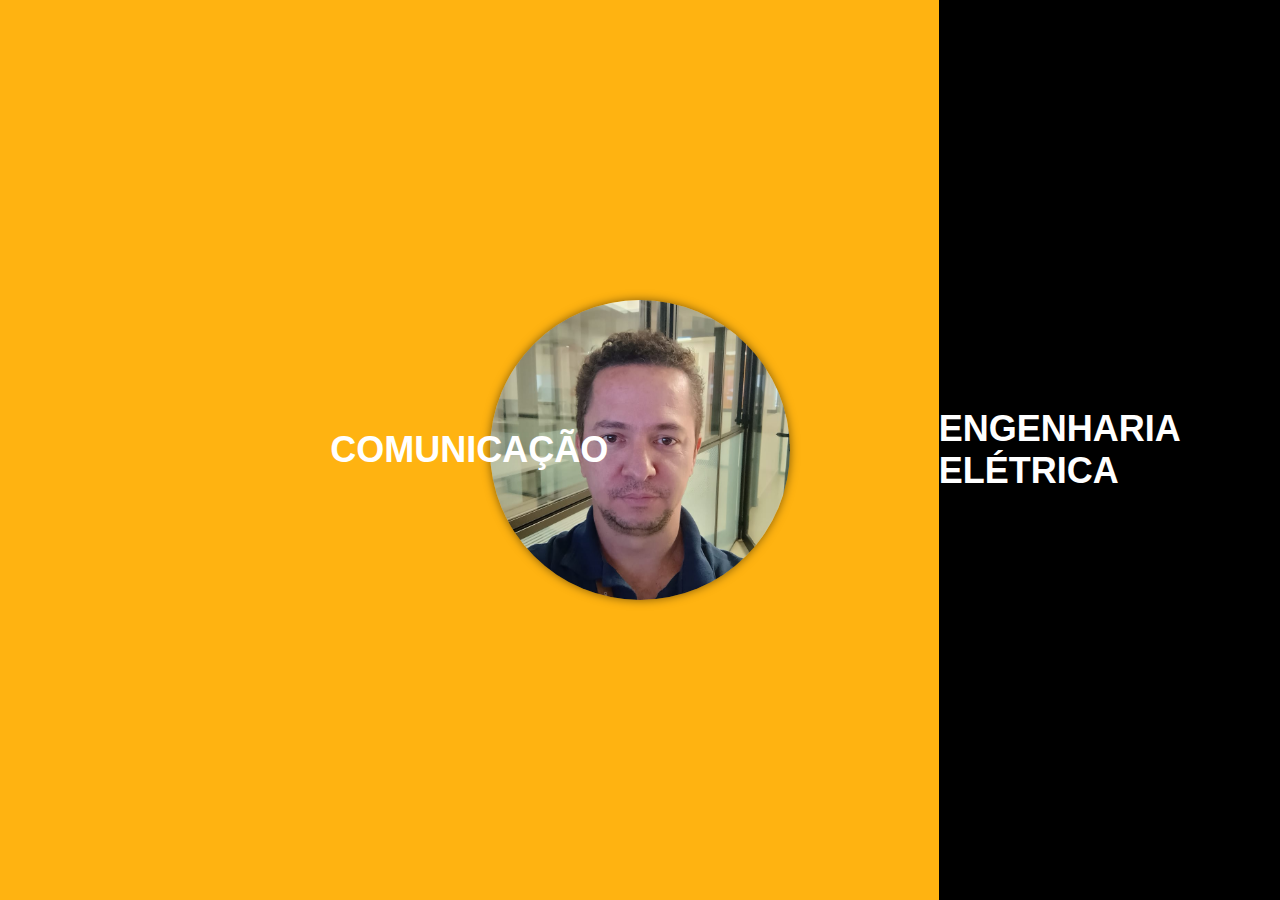
<file: My_site/index.html>
<!DOCTYPE html>
<html lang="pt-BR">
<head>
  <meta charset="UTF-8">
  <meta name="viewport" content="width=device-width, initial-scale=1.0">
  <title>Dyuliano Magalhães - Minha Jornada</title>
  <link rel="stylesheet" href="css/style.css">
  <link rel="preconnect" href="https://fonts.googleapis.com">
      <link rel="preconnect" href="https://fonts.gstatic.com" crossorigin>
      <link href="https://fonts.googleapis.com/css2?family=Open+Sans:wght@400;700&display=swap" rel="stylesheet">
  <style>
    body, html {
      margin: 0;
      padding: 0;
      font-family: Arial, sans-serif;
      overflow: auto; /* Permite rolar a página se o conteúdo for maior que a tela */
      width: 100%;
      height: 100%;
      display: flex; /* Adiciona flexbox ao body para alinhar os elementos */
      justify-content: space-between; /* Centraliza os elementos horizontalmente */
      align-items: center; /* Centraliza os elementos verticalmente (opcional, dependendo do layout desejado) */
    }
  
    .container {
      display: flex;
      width: 100%;
      height: 100vh;
    }
  
    .side {
      display: flex;
      justify-content: center;
      align-items: center;
      text-transform: uppercase;
      cursor: pointer;
      transition: flex 0.5s ease-in-out;
      color: white;
      text-decoration: none;
      flex: 1; /* Faz com que os lados ocupem a mesma largura inicialmente */
    }
  
    .marketing {
      background-color: rgba(255, 174, 0, 0.932); /* Laranja para Marketing */
    }
  
    .engenharia {
      background-color: #000; /* Preto para Engenharia */
    }
  
    .side:hover {
      flex: 60%; /* Expande um pouco ao passar o mouse */
      transition: flex 0.3s ease-in-out;
    }
  
    .side h1 {
      font-size: 36px;
      margin: 0;
      position: relative;
      z-index: 2;
    }
  
    .center {
      width: 300px;
      height: 300px;
      border-radius: 50%;
      overflow: hidden;
      box-shadow: 0 0 10px rgba(0, 0, 0, 0.5);
      position: absolute; /* Posiciona a foto sobre os lados */
      top: 50%;
      left: 50%;
      transform: translate(-50%, -50%);
      z-index: 1; /* Garante que a foto fique acima dos lados */
    }
  
    .center img {
      width: 100%;
      height: 100%;
      object-fit: cover;
    }
  </style>
  <body>
  <div class="container">
    <a href="comunicacao.html" class="side marketing">
      <h1>Comunicação</h1>
    </a>
  
    <div class="center">
      <img src="assets/images/dyuliano.jpg" alt="Dyuliano Magalhães">
    </div>
  
    <a href="engenharia.html" class="side engenharia">
      <h1>Engenharia Elétrica</h1>
    </a>
  
    <script src="js/scripty.js"></script>
</body>
</file>
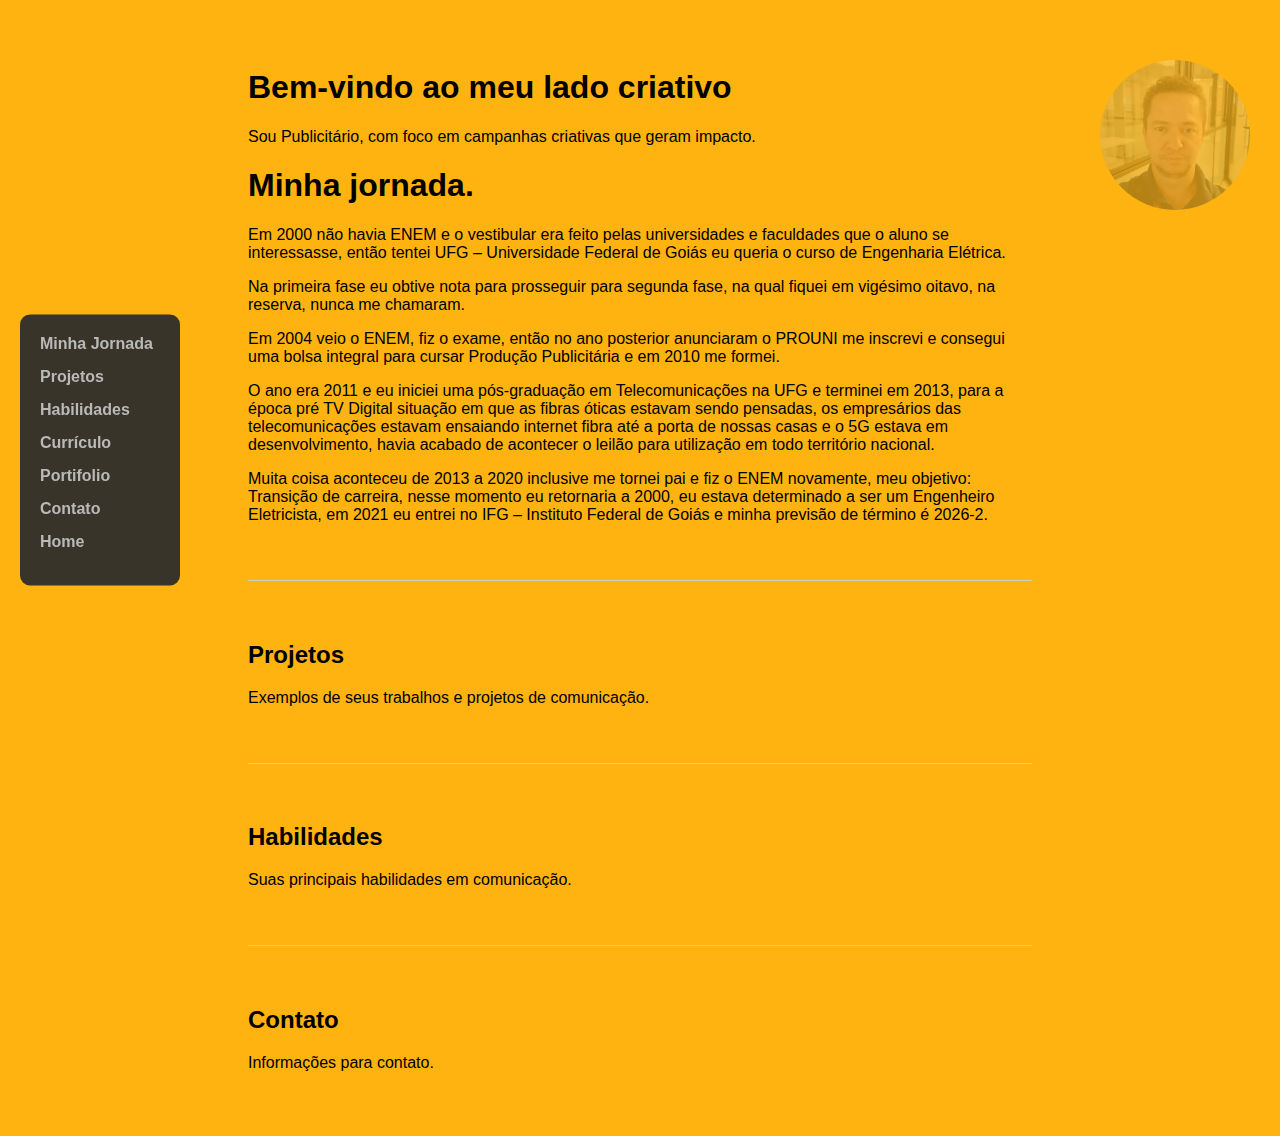
<file: My_site/comunicacao.html>
<!DOCTYPE html>
<html lang="pt-BR">
<head>
  <meta charset="UTF-8">
  <meta name="viewport" content="width=device-width, initial-scale=1.0">
  <title>Comunicação - Dyuliano Magalhães</title>
  <link rel="stylesheet" href="css/style.css">
  <link rel="preconnect" href="https://fonts.googleapis.com">
  <link rel="preconnect" href="https://fonts.gstatic.com" crossorigin>
  <link href="https://fonts.googleapis.com/css2?family=Open+Sans:wght@400;700&display=swap" rel="stylesheet">
  <style>
    body {
      /* ... outros estilos ... */
    .profile-image {
      width: 300px; /* Ou o tamanho desejado */
      height: 300px; /* Ou o tamanho desejado */
      border-radius: 50%;
      overflow: hidden;
      position: fixed; /* Para posicionar na tela */
      top: 50%;
      left: 50%;
      transform: translate(-50%, -50%);
      opacity: 1; /* Totalmente visível inicialmente */
      transition: top 1s ease-in-out, left 1s ease-in-out, opacity 1s ease-in-out; /* Transições suaves */
    z-index: 999;
  }

    .profile-image img {
      width: 100%;
      height: 100%;
      object-fit: cover;
    }

    .profile-image.animate {
      top: 60px; /* Posição final no topo */
      left: calc(100% - 180px); /* Posição final à direita (ajuste o valor conforme o tamanho) */
      transform: translate(0, 0); /* Remove a translação */
      opacity: 0.3; /* Esmaecido */
      width: 150px; /* Metade do tamanho inicial */
      height: 150px; /* Metade do tamanho inicial */
    }
    /* ... outros estilos ... */
    
      background-color: rgba(255, 174, 0, 0.932);
      color: #333;
    }

    .container-comunicacao {
      display: flex;
      min-height: 100vh;
    }

    nav {
      width: 120px;
      background-color:  rgba(43, 43, 43, 0.932);
      border-radius: 10px;
      padding: 20px;
      position: fixed;
      left: 20px;
      top: 50%;
      transform: translateY(-50%);
    }

    nav ul {
      list-style: none;
      padding: 0;
      margin: 0;
    }

    nav ul li {
      margin-bottom: 15px;
    }

    nav ul li a {
      text-decoration: none;
      color: #b9b9b9;
      font-weight: bold;
      transition: color 0.3s ease-in-out;
    }

    nav ul li a:hover {
      color: #fff;
      background-color: #333;
      padding: 5px 10px;
      border-radius: 5px;
    }

    .content {
      flex-grow: 1;
      padding: 0px;
      margin-left: 240px; /* Espaço para o menu lateral */
      margin-right: 240px; /* Espaço para o menu lateral */
    }

    .section {
      padding: 40px 0;
      border-bottom: 1px solid #ccc;
    }

    .section:last-child {
      border-bottom: none;
    }

    h2, p, h1 {
      color: #000000;
    }
  </style>
</head>
<body>
  <div class="container-comunicacao">
    <nav>
      <ul>
        <li><a href="#sobre">Minha Jornada</a></li>
        <li><a href="#projetos">Projetos</a></li>
        <li><a href="#habilidades">Habilidades</a></li>
        <li><a href="#curriculo">Currículo</a></li>
        <li><a href="#portfolio">Portifolio</a></li>
        <li><a href="#contato">Contato</a></li>
        <li><a href="index.html">Home</a></li>
      </ul>
    </nav>
    <div class="profile-image">
      <img src="assets/images/dyuliano.jpg" alt="Dyuliano Magalhães">
    </div>
    <div class="content">
      <section id="sobre" class="section">
        <h1>Bem-vindo ao meu lado criativo</h1>
        
        <p>Sou Publicitário, com foco em campanhas criativas que geram impacto.</p>
        
        <h1>Minha jornada.</h1>

        <p>Em 2000 não havia ENEM e o vestibular era feito pelas universidades e faculdades que o aluno se interessasse, então tentei UFG – Universidade Federal de Goiás eu queria o curso de Engenharia Elétrica.</p>
        
        <p>Na primeira fase eu obtive nota para prosseguir para segunda fase, na qual fiquei em vigésimo oitavo, na reserva, nunca me chamaram.</p>
        
        <p>Em 2004 veio o ENEM, fiz o exame, então no ano posterior anunciaram o PROUNI me inscrevi e consegui uma bolsa integral para cursar Produção Publicitária e  em 2010 me formei.</p>
        
        <p>O ano era 2011 e eu iniciei uma pós-graduação em Telecomunicações na UFG e terminei em 2013, para a época pré TV Digital situação em que as fibras óticas estavam sendo pensadas, os empresários das telecomunicações estavam ensaiando internet fibra até a porta de nossas casas e o 5G estava em desenvolvimento, havia acabado de acontecer o leilão para utilização em todo território nacional.</p>
        
        <p>Muita coisa aconteceu de 2013 a 2020 inclusive  me tornei pai e fiz o ENEM novamente, meu objetivo: Transição de carreira, nesse momento eu retornaria a 2000, eu estava determinado a ser um Engenheiro Eletricista, em 2021 eu entrei no IFG – Instituto Federal de Goiás e minha previsão de término é 2026-2.</p>
      </section>

      <section id="projetos" class="section">
        <h2>Projetos</h2>
        <p>Exemplos de seus trabalhos e projetos de comunicação.</p>
      </section>

      <section id="habilidades" class="section">
        <h2>Habilidades</h2>
        <p>Suas principais habilidades em comunicação.</p>
      </section>

      <section id="contato" class="section">
        <h2>Contato</h2>
        <p>Informações para contato.</p>
      </section>

    </div>
  </div>
  <script src="js/scripty.js"></script>
  <script>
    window.onload = function() {
      const profileImage = document.querySelector('.profile-image');
      if (profileImage) {
        // Adiciona a classe 'animate' após um pequeno delay para garantir que os estilos iniciais sejam aplicados
        setTimeout(() => {
          profileImage.classList.add('animate');
        }, 100); // Ajuste o delay se necessário
      }
    };
  </script>
  </body>
</html>
</file>
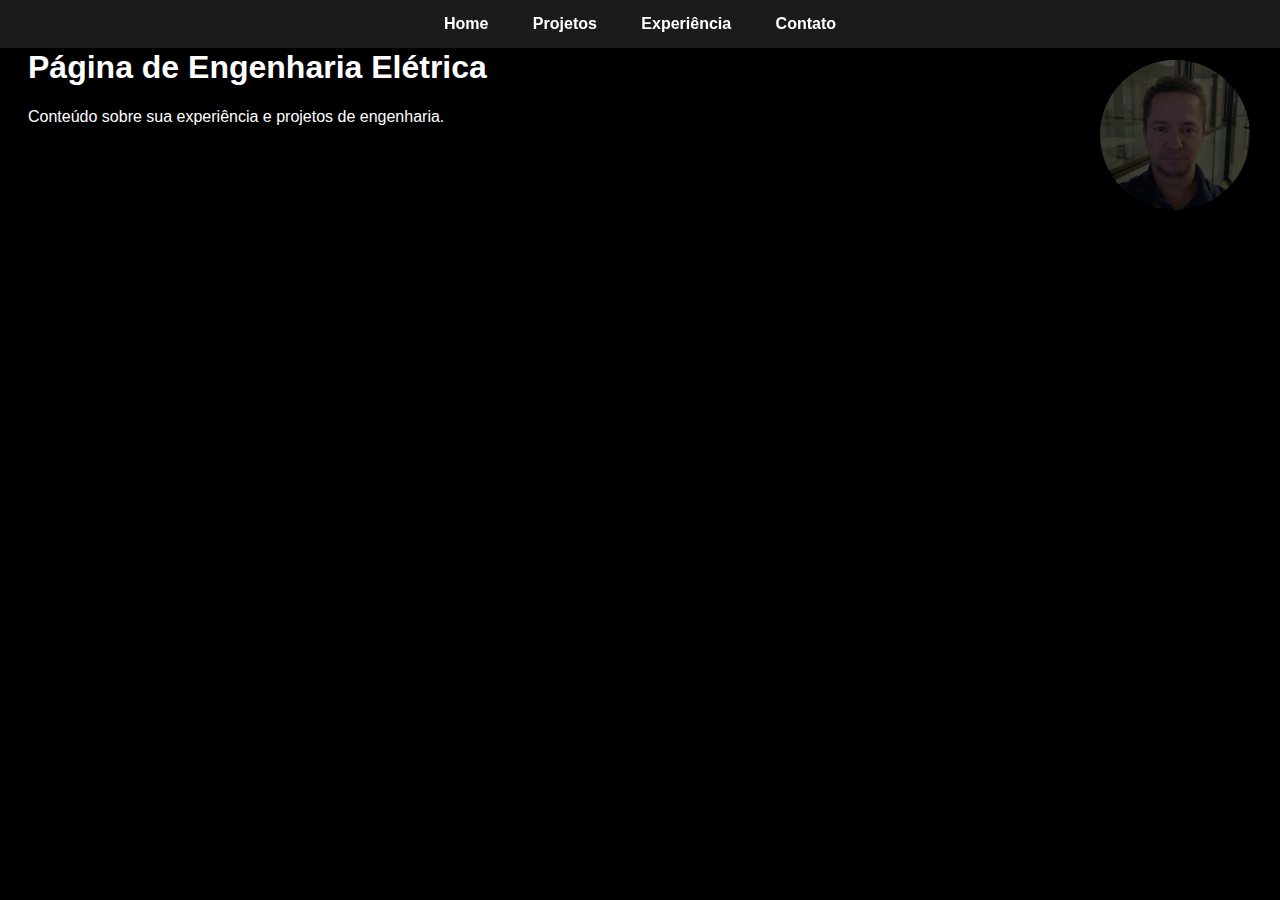
<file: My_site/engenharia.html>
<!DOCTYPE html>
<html lang="pt-BR">
<head>
  <meta charset="UTF-8">
  <meta name="viewport" content="width=device-width, initial-scale=1.0">
  <title>Engenharia Elétrica - Dyuliano Magalhães</title>
  <link rel="stylesheet" href="css/style.css">
  <link rel="preconnect" href="https://fonts.googleapis.com">
  <link rel="preconnect" href="https://fonts.gstatic.com" crossorigin>
  <link href="https://fonts.googleapis.com/css2?family=Open+Sans:wght@400;700&display=swap" rel="stylesheet">
  <style>
    body {
      /* ... outros estilos ... */
    .profile-image {
      width: 300px; /* Ou o tamanho desejado */
      height: 300px; /* Ou o tamanho desejado */
      border-radius: 50%;
      overflow: hidden;
      position: fixed; /* Para posicionar na tela */
      top: 50%;
      left: 50%;
      transform: translate(-50%, -50%);
      opacity: 1; /* Totalmente visível inicialmente */
      transition: top 1s ease-in-out, left 1s ease-in-out, opacity 1s ease-in-out; /* Transições suaves */
      z-index: 999; /* Para ficar acima de outros elementos inicialmente */
    }

    .profile-image img {
      width: 100%;
      height: 100%;
      object-fit: cover;
    }

    .profile-image.animate {
      top: 60px; /* Posição final no topo */
      left: calc(100% - 180px); /* Posição final à direita (ajuste o valor conforme o tamanho) */
      transform: translate(0, 0); /* Remove a translação */
      opacity: 0.3; /* Esmaecido */
      width: 150px; /* Metade do tamanho inicial */
      height: 150px; /* Metade do tamanho inicial */
    }
    /* ... outros estilos ... */
 
    
      background-color: #000;
      color: #fff;
    }

    nav {
      position: fixed;
      top: 0;
      left: 0;
      width: 100%;
      background-color: rgba(30, 30, 30, 0.9);
      padding: 15px 0;
      z-index: 1000; /* Garante que o menu fique acima do conteúdo */
    }

    nav ul {
      list-style: none;
      padding: 0;
      margin: 0;
      text-align: center;
    }

    nav ul li {
      display: inline;
      margin: 0 20px;
    }

    nav ul li a {
      color: #fff;
      text-decoration: none;
      font-weight: bold;
      transition: color 0.3s ease-in-out;
    }

    nav ul li a:hover {
      color: #f7c957;
    }

    .container-engenharia {
      padding-top: 80px; /* Espaço para não sobrepor o menu */
      padding: 20px;
    }

    /* Adicione aqui os estilos específicos do conteúdo de Engenharia */
  </style>
</head>
<body>
  <nav id="navigation">
    <ul>
      <li><a href="index.html">Home</a></li>
      <li><a href="#">Projetos</a></li>
      <li><a href="#">Experiência</a></li>
      <li><a href="#">Contato</a></li>
      </ul>
  </nav>

  <div class="container-engenharia">
    <h1>Página de Engenharia Elétrica</h1>
    <p>Conteúdo sobre sua experiência e projetos de engenharia.</p>
    </div>

    <div class="profile-image">
      <img src="assets/images/dyuliano.jpg" alt="Dyuliano Magalhães">
    </div>

    <script src="js/scripty.js"></script>
    
    <script>
      window.onload = function() {
        const profileImage = document.querySelector('.profile-image');
        if (profileImage) {
          // Adiciona a classe 'animate' após um pequeno delay para garantir que os estilos iniciais sejam aplicados
          setTimeout(() => {
            profileImage.classList.add('animate');
          }, 100); // Ajuste o delay se necessário
        }
      };
    </script>
</body>
</html>
</file>
<file: My_site/css/style.css>
body, html {
  font-family: Arial, sans-serif;
}
/* Estilo dos lados (Marketing e Engenharia) */
.side {
  display: flex;
  justify-content: center;
  align-items: center;
  text-transform: uppercase;
  cursor: pointer;
  transition: flex 0.5s ease-in-out; /* Suaviza a animação */
  color: white; /* Garante que o texto seja branco em ambas as cores */

}

.marketing {
  background-color:rgba(255, 174, 0, 0.932); /* Laranja para Marketing */
}

.engenharia {
  background-color: #000; /* Preto para Engenharia */
}

/* Animação ao interagir com os lados na index */
.side:hover {
  flex: 1; /* Expande ao passar o mouse */
  transition: flex 0.5s ease-in-out;
}

.side:not(:hover) {
  flex: 2; /* Retorna ao tamanho original quando o mouse não está em cima */
}

.side h1 {
  font-size: 36px;
  margin: 0;
  position: relative;
  z-index: 2;
}
/* Foto no centro */
.center {
  position: absolute;
  top: 50%;
  left: 50%;
  transform: translate(-50%, -50%);
  border-radius: 50%;
  overflow: hidden;
  width: 500px;
  height: 500px;
  box-shadow: 0 0 10px rgba(0, 0, 0, 0.5);
  z-index: 2;
}

.center img {
  width: 100%;
  height: 100%;
  object-fit: cover;
  z-index: 2;
}
</file>
